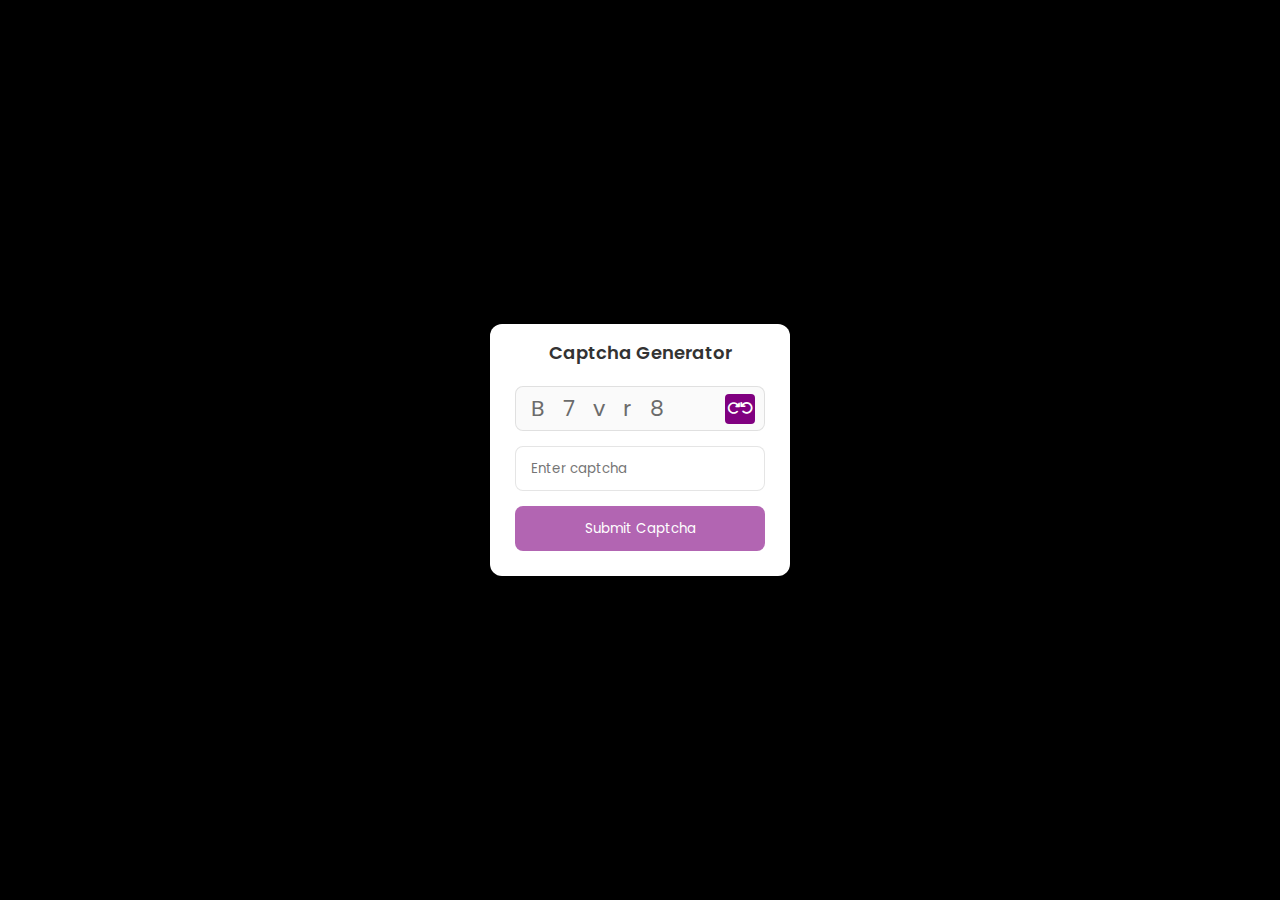
<file: Captcha Generator/index.html>
<!DOCTYPE html>
<html lang="en">
  <head>
    <meta charset="UTF-8" />
    <meta http-equiv="X-UA-Compatible" content="IE=edge" />
    <meta name="viewport" content="width=device-width, initial-scale=1.0" />
    <title>Captcha Generator</title>
    <link rel="stylesheet" href="style.css" />
    <link rel="stylesheet" href="https://cdnjs.cloudflare.com/ajax/libs/font-awesome/6.2.1/css/all.min.css" />
  </head>
  <body>
    <div class="container">
      <header>Captcha Generator</header>
      <div class="input_field captch_box">
        <input type="text" value="" disabled />
        <button class="refresh_button">
          <i class="fa-solid fa-rotate-right">&#8634</i>
        </button>
      </div>
      <div class="input_field captch_input">
        <input type="text" placeholder="Enter captcha" />
      </div>
      <div class="message">Entered captcha is correct</div>
      <div class="input_field button disabled">
        <button>Submit Captcha</button>
      </div>
    </div>

    <script src="script.js"></script>
  </body>
</html>
</file>
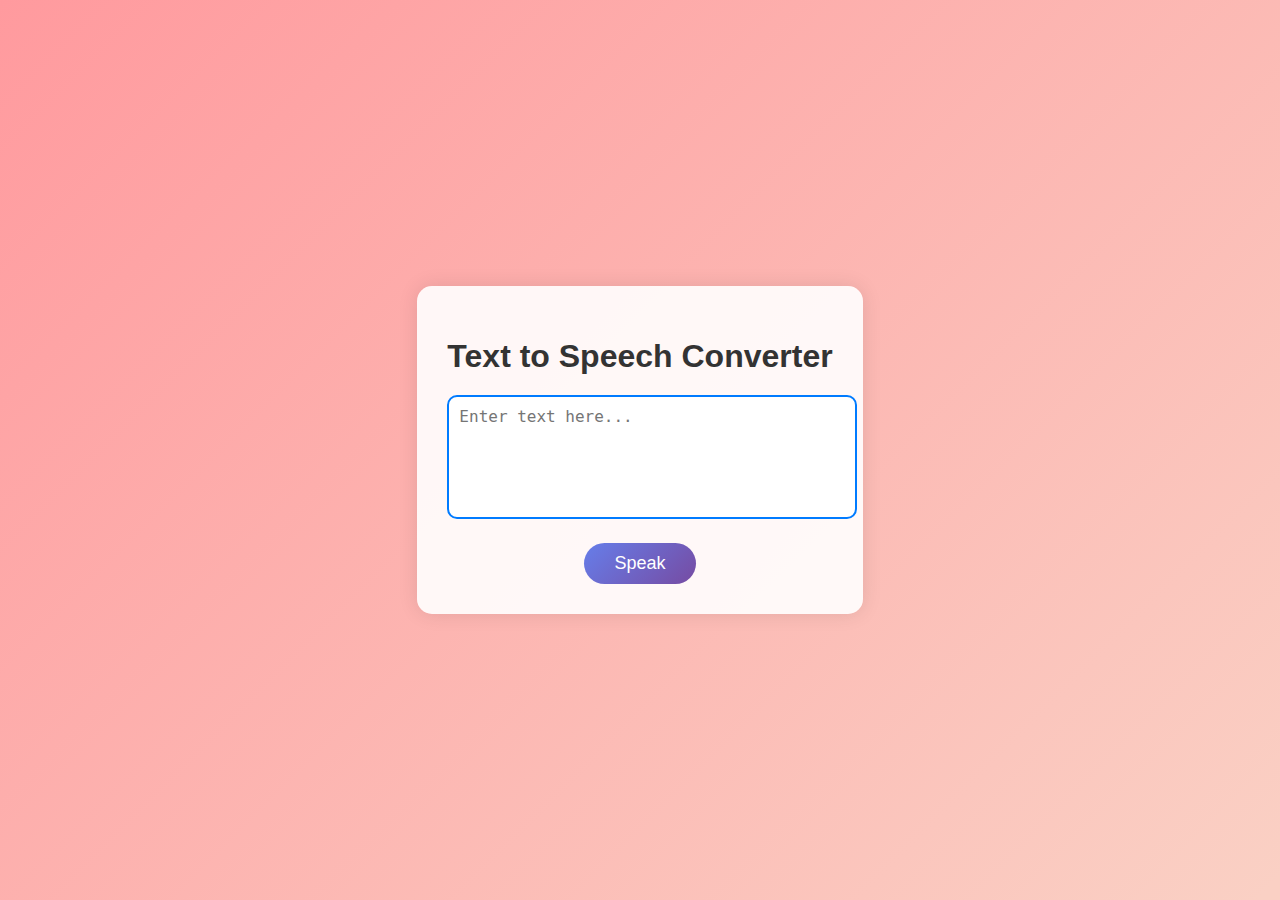
<file: Dynamic Text to Speech Converted/index.html>
<!DOCTYPE html>
<html lang="en">
<head>
  <meta charset="UTF-8">
  <meta name="viewport" content="width=device-width, initial-scale=1.0">
  <title>Text to Speech</title>
  <link rel="stylesheet" href="styles.css">
</head>
<body>
  <div class="container">
    <h1>Text to Speech Converter</h1>
    <textarea id="text-input" placeholder="Enter text here..."></textarea>
    <button id="speak-button">Speak</button>
    <div id="wave"></div>
  </div>
  <script src="script.js"></script>
</body>
</html>
</file>
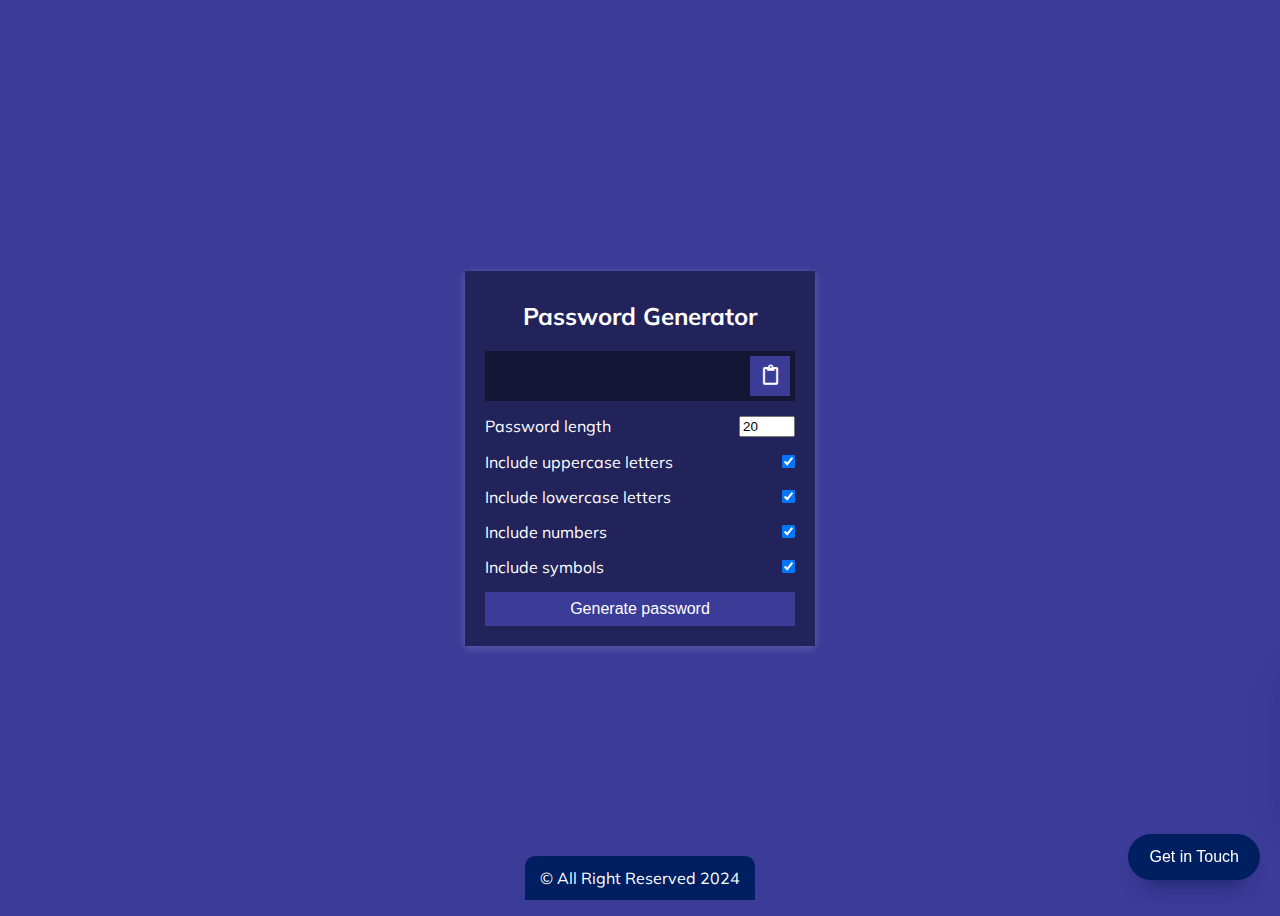
<file: Password Generator/index.html>
<!DOCTYPE html>
<html lang="en">
<head>
    <meta charset="UTF-8">
    <meta name="viewport" content="width=device-width, initial-scale=1.0">
    <meta http-equiv="X-UA-Compatible" content="ie=edge">
    <link rel="stylesheet" href="https://cdnjs.cloudflare.com/ajax/libs/font-awesome/5.10.2/css/all.min.css">
    <link rel="stylesheet" href="style.css">
    <title>Password Generator</title>
</head>
<body>
    <!-- INSERT HTML HERE -->
    <div class="container">
        <h2>Password Generator</h2>
        <div class="result-container">
            <span id="result"></span>
            <button class="btn" id="clipboard">
                <i class="far fa-clipboard"></i>
            </button>
        </div>
        <div class="settings">
            <div class="setting">
                <label>Password length</label>
                <input type="number" id="length" min='0' max='20' value='20' />
            </div>
            <div class="setting">
                <label>Include uppercase letters</label>
                <input type="checkbox" id="uppercase" checked />
            </div>
            <div class="setting">
                <label>Include lowercase letters</label>
                <input type="checkbox" id="lowercase" checked />
            </div>
            <div class="setting">
                <label>Include numbers</label>
                <input type="checkbox" id="numbers" checked />
            </div>
            <div class="setting">
                <label>Include symbols</label>
                <input type="checkbox" id="symbols" checked />
            </div>
        </div>
        <button class="btn btn-large" id="generate">
            Generate password
        </button>
    </div>
    
    <!-- SOCIAL PANEL HTML -->
    <div class="social-panel-container">
        <div class="social-panel">
            <p>Created with <i class="fa fa-heart"></i> by
                <a href="#">Anand Mahato</a></a></p>
            <button class="close-btn"><i class="fas fa-times"></i></button>
            <h4>Get in touch on</h4>
            <ul>
                <li>
                    <a href="#" >
                        <i class="fab fa-discord"></i>
                    </a>
                </li>
                <li>
                    <a href="#" >
                        <i class="fab fa-twitter"></i>
                    </a>
                </li>
                <li>
                    <a href="#">
                        <i class="fab fa-linkedin"></i>
                    </a>
                </li>
                <li>
                    <a href="#" >
                        <i class="fab fa-facebook"></i>
                    </a>
                </li>
                <li>
                    <a href="#" >
                        <i class="fab fa-instagram"></i>
                    </a>
                </li>
            </ul>
        </div>
    </div>
    <button class="floating-btn">
        Get in Touch
    </button>
    <div class="floating-text">
        <p>&copy; All Right Reserved 2024</p>
    </div>

    <script src="app.js"></script>
</body>

</html>
</file>
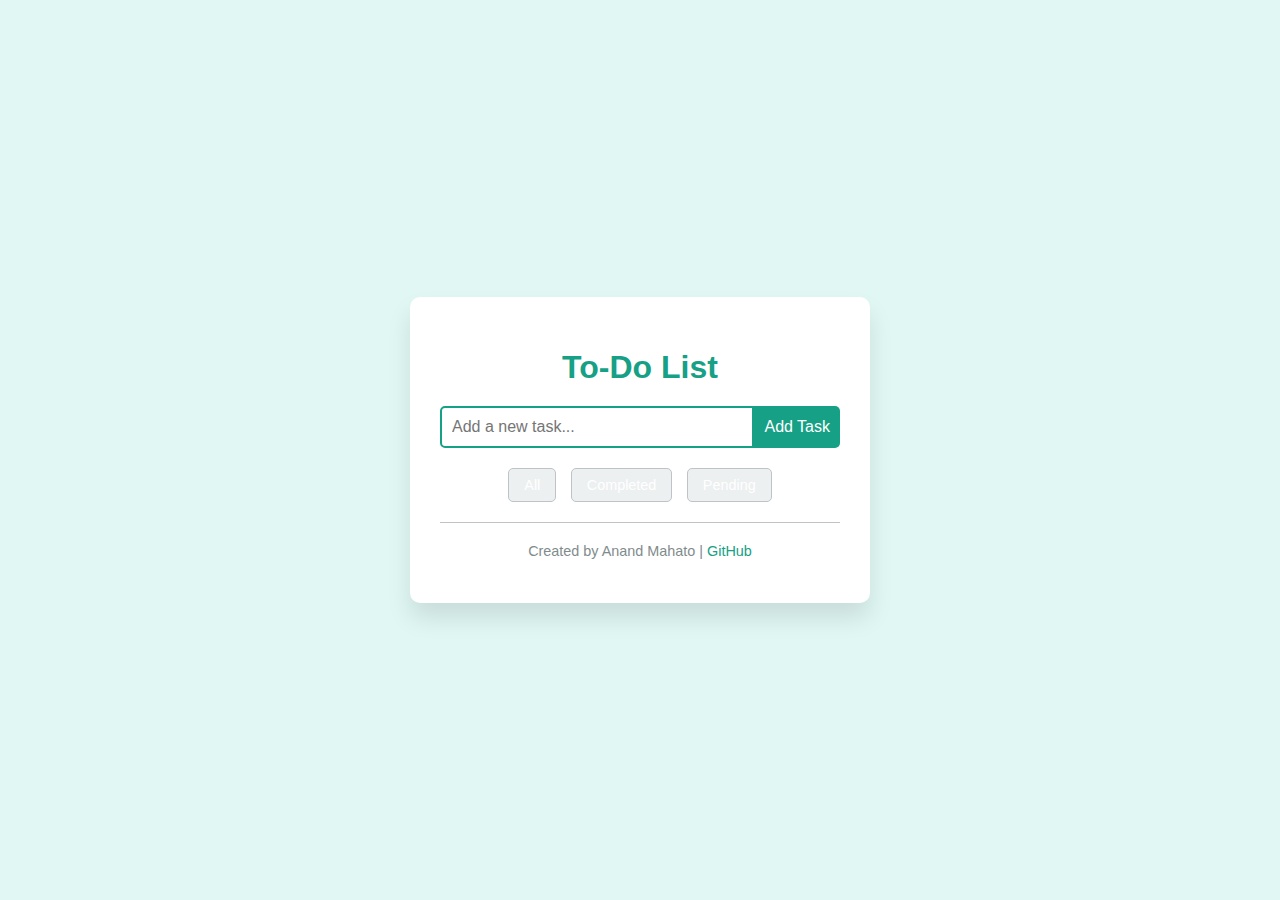
<file: To Do List/index.html>
<!DOCTYPE html>
<html lang="en">
<head>
    <meta charset="UTF-8">
    <meta name="viewport" content="width=device-width, initial-scale=1.0">
    <title>To-Do List</title>
    <link rel="stylesheet" href="styles.css">
</head>
<body>
    <div class="container">
        <h1>To-Do List</h1>

        <div class="input-group">
            <input type="text" id="new-task" placeholder="Add a new task...">
            <button id="add-task-btn">Add Task</button>
        </div>

        <div class="filter-group">
            <button class="filter-btn" data-filter="all">All</button>
            <button class="filter-btn" data-filter="completed">Completed</button>
            <button class="filter-btn" data-filter="pending">Pending</button>
        </div>

        <ul id="task-list"></ul>
        
<footer class="credits">
          <p>Created by Anand Mahato | <a href="https://github.com/IamAnandMahato">GitHub</a></p>
        </footer>
        
    </div>

    <script src="script.js"></script>
</body>
</html>
</file>
<file: Captcha Generator/style.css>
/* Import Google font - Poppins */
@import url("https://fonts.googleapis.com/css2?family=Poppins:wght@200;300;400;500;600;700&display=swap");
* {
  margin: 0;
  padding: 0;
  box-sizing: border-box;
  font-family: "Poppins", sans-serif;
}
body {
  height: 100vh;
  display: flex;
  align-items: center;
  justify-content: center;
  background: black;
}
.container {
  position: relative;
  max-width: 300px;
  width: 100%;
  border-radius: 12px;
  padding: 15px 25px 25px;
  background: #fff;
  box-shadow: 0 5px 10px rgba(0, 0, 0, 0.1);
}
header {
  color: #333;
  margin-bottom: 20px;
  font-size: 18px;
  font-weight: 600;
  text-align: center;
}
.input_field {
  position: relative;
  height: 45px;
  margin-top: 15px;
  width: 100%;
}
.refresh_button {
  position: absolute;
  top: 50%;
  right: 10px;
  transform: translateY(-50%);
  background: purple;
  height: 30px;
  width: 30px;
  border: none;
  border-radius: 4px;
  color: #fff;
  cursor: pointer;
}
.refresh_button:active {
  transform: translateY(-50%) scale(0.98);
}
.input_field input,
.button button {
  height: 100%;
  width: 100%;
  outline: none;
  border: none;
  border-radius: 8px;
}
.input_field input {
  padding: 0 15px;
  border: 1px solid rgba(0, 0, 0, 0.1);
}
.captch_box input {
  color: #6b6b6b;
  font-size: 22px;
  pointer-events: none;
}
.captch_input input:focus {
  box-shadow: 0 1px 1px rgba(0, 0, 0, 0.08);
}
.message {
  font-size: 14px;
  margin: 14px 0;
  color: purple;
  display: none;
}
.message.active {
  display: block;
}
.button button {
  background: purple;
  color: #fff;
  cursor: pointer;
  user-select: none;
}
.button button:active {
  transform: scale(0.99);
}
.button.disabled {
  opacity: 0.6;
  pointer-events: none;
}
</file>
<file: Dynamic Text to Speech Converted/styles.css>
body {
  display: flex;
  justify-content: center;
  align-items: center;
  height: 100vh;
  background: linear-gradient(135deg, #ff9a9e 0%, #fad0c4 99%, #fad0c4 100%);
  margin: 0;
  font-family: 'Segoe UI', Tahoma, Geneva, Verdana, sans-serif;
}

.container {
  text-align: center;
  background: rgba(255, 255, 255, 0.9);
  padding: 30px;
  border-radius: 15px;
  box-shadow: 0 0 20px rgba(0, 0, 0, 0.1);
}

h1 {
  color: #333;
  margin-bottom: 20px;
}

textarea {
  width: 100%;
  max-width: 400px;
  height: 100px;
  padding: 10px;
  margin-bottom: 20px;
  border: 2px solid #007bff;
  border-radius: 10px;
  font-size: 16px;
  resize: none;
}

button {
  padding: 10px 30px;
  font-size: 18px;
  color: #fff;
  background: linear-gradient(135deg, #667eea 0%, #764ba2 100%);
  border: none;
  border-radius: 50px;
  cursor: pointer;
  transition: background 0.3s, transform 0.3s;
}

button:hover {
  background: linear-gradient(135deg, #764ba2 0%, #667eea 100%);
  transform: scale(1.1);
}

#wave {
  margin-top: 30px;
  width: 100%;
  max-width: 400px;
  height: 10px;
  background: linear-gradient(90deg, #007bff, #00c6ff);
  background-size: 200% 100%;
  display: none;
  animation: wave 1s linear infinite;
}

@keyframes wave {
  0% {
    background-position: 200% 0;
  }

  100% {
    background-position: 0 0;
  }
}
</file>
<file: Password Generator/style.css>
@import url('https://fonts.googleapis.com/css?family=Muli&display=swap');

* {
	box-sizing: border-box;
}

body {
	background-color: #3B3B98;
	color: #fff;
	display: flex;
	font-family: 'Muli', sans-serif;
	flex-direction: column;
	align-items: center;
	justify-content: center;
	padding: 10px;
	min-height: 100vh;
}

p {
	margin: 5px 0;
}

h2 {
	margin: 10px 0 20px;
	text-align: center;
}

input[type=checkbox] {
	margin-right: 0;
}

.container {
	background-color: #23235B;
	box-shadow: 0px 2px 10px rgba(255, 255, 255, 0.2);
	padding: 20px;
	width: 350px;
	max-width: 100%;
}

.result-container {
	background-color: rgba(0, 0, 0, 0.4);
	display: flex;
	justify-content: flex-start;
	align-items: center;
	position: relative;
	font-size: 18px;
	letter-spacing: 1px;
	padding: 12px 10px;
	height: 50px;
	width: 100%;
}

.result-container #result {
  	word-wrap: break-word;
	max-width: calc(100% - 40px);
}

.result-container .btn {
	font-size: 20px;
	position: absolute;
	top: 5px;
	right: 5px;
	height: 40px;
	width: 40px;
}

.btn {
	border: none;
	color: #fff;
	cursor: pointer;
	font-size: 16px;
	padding: 8px 12px;
	background-color: #3B3B98;
}

.btn-large {
	display: block;
	width: 100%;
}

.setting {
	display: flex;
	justify-content: space-between;
	align-items: center;
	margin: 15px 0;
}

@media screen and (max-width: 400px) {
	.result-container {
		font-size: 14px;
	}
}

/* SOCIAL PANEL CSS */
.social-panel-container {
	position: fixed;
	right: 0;
	bottom: 80px;
	transform: translateX(100%);
	transition: transform 0.4s ease-in-out;
}

.social-panel-container.visible {
	transform: translateX(-10px);
}

.social-panel {	
	background-color: #fff;
	border-radius: 16px;
	box-shadow: 0 16px 31px -17px rgba(0,31,97,0.6);
	border: 5px solid #001F61;
	display: flex;
	flex-direction: column;
	justify-content: center;
	align-items: center;
	font-family: 'Muli';
	position: relative;
	height: 169px;	
	width: 370px;
	max-width: calc(100% - 10px);
}

.social-panel button.close-btn {
	border: 0;
	color: #97A5CE;
	cursor: pointer;
	font-size: 20px;
	position: absolute;
	top: 5px;
	right: 5px;
}

.social-panel button.close-btn:focus {
	outline: none;
}

.social-panel p {
	background-color: #001F61;
	border-radius: 0 0 10px 10px;
	color: #fff;
	font-size: 14px;
	line-height: 18px;
	padding: 2px 17px 6px;
	position: absolute;
	top: 0;
	left: 50%;
	margin: 0;
	transform: translateX(-50%);
	text-align: center;
	width: 235px;
}

.social-panel p i {
	margin: 0 5px;
}

.social-panel p a {
	color: #FF7500;
	text-decoration: none;
}

.social-panel h4 {
	margin: 20px 0;
	color: #97A5CE;	
	font-family: 'Muli';	
	font-size: 14px;	
	line-height: 18px;
	text-transform: uppercase;
}

.social-panel ul {
	display: flex;
	list-style-type: none;
	padding: 0;
	margin: 0;
}

.social-panel ul li {
	margin: 0 10px;
}

.social-panel ul li a {
	border: 1px solid #DCE1F2;
	border-radius: 50%;
	color: #001F61;
	font-size: 20px;
	display: flex;
	justify-content: center;
	align-items: center;
	height: 50px;
	width: 50px;
	text-decoration: none;
}

.social-panel ul li a:hover {
	border-color: #FF6A00;
	box-shadow: 0 9px 12px -9px #FF6A00;
}

.floating-btn {
	border-radius: 26.5px;
	background-color: #001F61;
	border: 1px solid #001F61;
	box-shadow: 0 16px 22px -17px #03153B;
	color: #fff;
	cursor: pointer;
	font-size: 16px;
	line-height: 20px;
	padding: 12px 20px;
	position: fixed;
	bottom: 20px;
	right: 20px;
	z-index: 999;
}

.floating-btn:hover {
	background-color: #ffffff;
	color: #001F61;
}

.floating-btn:focus {
	outline: none;
}

.floating-text {
	background-color: #001F61;
	border-radius: 10px 10px 0 0;
	color: #fff;
	font-family: 'Muli';
	padding: 7px 15px;
	position: fixed;
	bottom: 0;
	left: 50%;
	transform: translateX(-50%);
	text-align: center;
	z-index: 998;
}

.floating-text a {
	color: #FF7500;
	text-decoration: none;
}

@media screen and (max-width: 480px) {

	.social-panel-container.visible {
		transform: translateX(0px);
	}
	
	.floating-btn {
		right: 10px;
	}
}
</file>
<file: To Do List/styles.css>
body {
    font-family: 'Segoe UI', Tahoma, Geneva, Verdana, sans-serif;
    background-color: #e0f7f4; /* Soft muted green background */
    color: #34495e;
    margin: 0;
    padding: 0;
    display: flex;
    justify-content: center;
    align-items: center;
    height: 100vh;
}

.container {
    background-color: #ffffff; /* White background for the container */
    padding: 30px;
    border-radius: 10px;
    box-shadow: 0 15px 25px rgba(0, 0, 0, 0.1);
    width: 400px;
    text-align: center;
}

h1 {
    margin-bottom: 20px;
    color: #16a085; /* A teal color for the heading */
    font-size: 2rem;
}

.input-group {
    display: flex;
    margin-bottom: 20px;
}

#new-task {
    flex: 1;
    padding: 10px;
    border: 2px solid #16a085; /* Border matching the heading color */
    border-radius: 5px 0 0 5px;
    outline: none;
    font-size: 1rem;
}

button {
    padding: 10px;
    background-color: #16a085; /* Matching button color */
    color: white;
    border: none;
    border-radius: 0 5px 5px 0;
    cursor: pointer;
    transition: background-color 0.3s ease;
    font-size: 1rem;
}

button:hover {
    background-color: #128069; /* Slightly darker teal on hover */
}

.filter-group {
    margin-bottom: 20px;
}

.filter-btn {
    padding: 8px 15px;
    margin: 0 5px;
    background-color: #ecf0f1;
    border: 1px solid #bdc3c7;
    border-radius: 5px;
    cursor: pointer;
    font-size: 0.9rem;
}

.filter-btn.active, .filter-btn:hover {
    background-color: #16a085; /* Matching color on hover */
    color: white;
}

ul {
    list-style-type: none;
    padding: 0;
    max-height: 300px;
    overflow-y: auto;
    border-top: 1px solid #bdc3c7;
    margin-top: 20px;
}

li {
    background-color: #f4f4f4; /* Light grey for tasks */
    margin-bottom: 10px;
    padding: 10px;
    border-radius: 5px;
    display: flex;
    justify-content: space-between;
    align-items: center;
    transition: transform 0.3s ease;
}

li:hover {
    transform: scale(1.02);
}

li.completed {
    text-decoration: line-through;
    background-color: #d6e5e4; /* Softer greenish background for completed tasks */
}

.edit-task {
    margin-right: 10px;
    cursor: pointer;
    color: #f39c12; /* Orange for the edit icon */
}

.delete-task {
    cursor: pointer;
    color: #e74c3c; /* Red for the delete icon */
}

.credits {
    margin-top: 20px;
    font-size: 0.9rem;
    color: #7f8c8d;
}

.credits a {
    color: #16a085; /* Teal for the credit link */
    text-decoration: none;
}

.credits a:hover {
    text-decoration: underline;
}

@media (max-width: 500px) {
    .container {
        width: 90%;
        padding: 20px;
    }

    h1 {
        font-size: 1.5rem;
    }

    button, #new-task {
        font-size: 0.9rem;
    }
}
</file>
